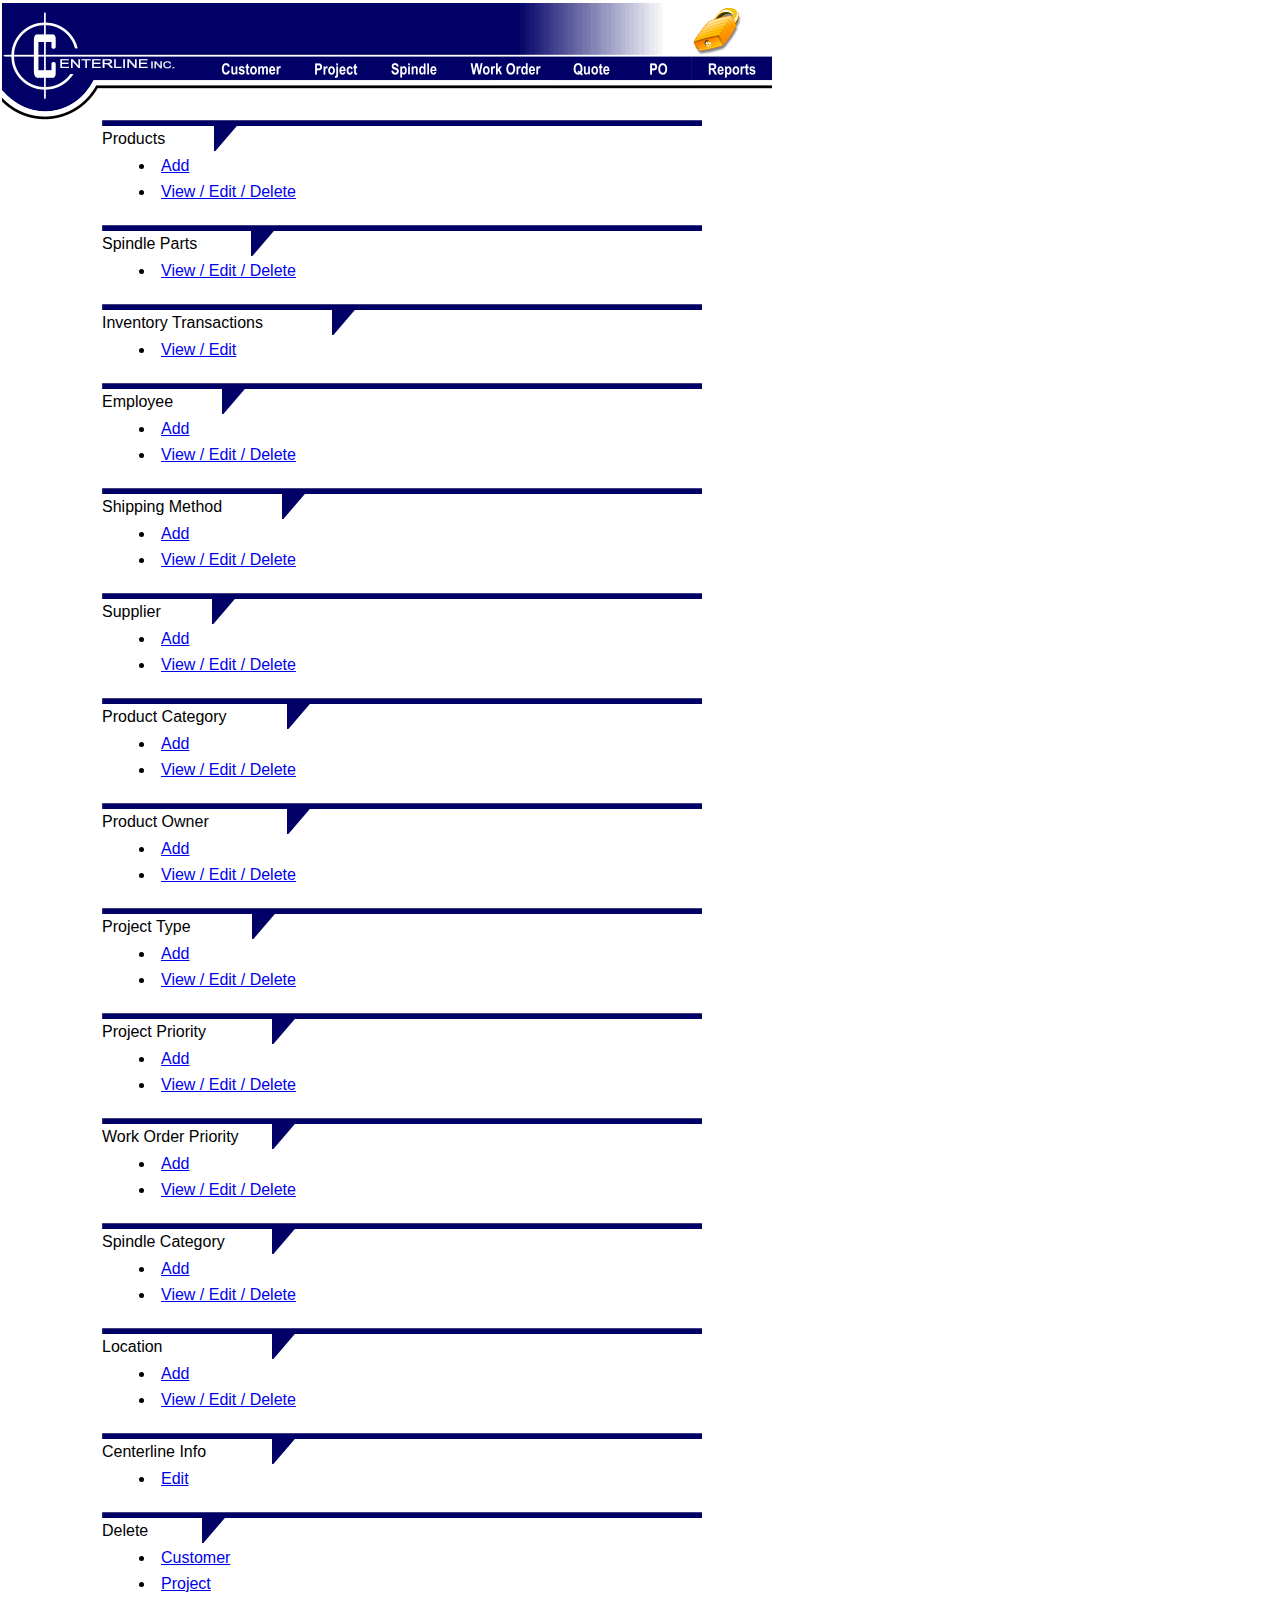
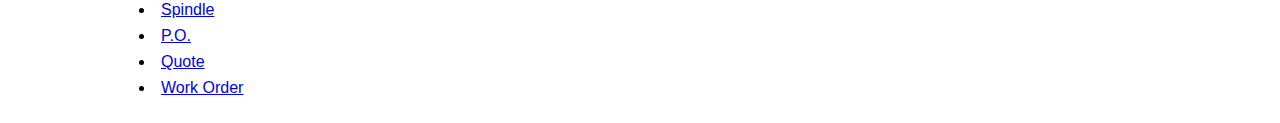
<file: admin.htm>
<html>
	<head>
		<title>Centerline - Admin</title>
		<LINK REL="STYLESHEET" TYPE="text/css" HREF="css/default.css" TITLE="default_css">
			<LINK REL="STYLESHEET" TYPE="text/css" HREF="css/titles.css" TITLE="titles_css">
				<LINK REL="STYLESHEET" TYPE="text/css" HREF="css/forms.css" TITLE="forms_css">
					<SCRIPT language="Javascript" src="js/main_menu.js"></SCRIPT>
					<SCRIPT language="Javascript" src="js/common.js"></SCRIPT>
					<script LANGUAGE="JavaScript">
	<!-- Hide script from old browsers
	function OpenEmployee( strEmployeeId )
	{
	  OpenWindow( 'employee_details.asp?intEmployeeId='+strEmployeeId,'CenterlineEmployee','width=640,height=160,left='+GetCenterX( 640 )+',top='+GetCenterY( 160 )+',screenX='+GetCenterX( 640 )+',screenY='+GetCenterY( 160 )+',scrollbars=no,dependent=yes' );
	}	
	function EmployeeSaved( intId, strName )
	{
	}

	function OpenShippingMethod( strShippingMethodId )
	{
	  OpenWindow( 'shippingmethod_details.asp?intShippingMethodId='+strShippingMethodId,'CenterlineShippingMethod','width=640,height=120,left='+GetCenterX( 640 )+',top='+GetCenterY( 160 )+',screenX='+GetCenterX( 640 )+',screenY='+GetCenterY( 160 )+',scrollbars=no,dependent=yes' );
	}

	function OpenSupplier( strSupplierId )
	{
	  OpenWindow( 'supplier_details.asp?intSupplierId='+strSupplierId,'CenterlineSupplier','width=640,height=240,left='+GetCenterX( 640 )+',top='+GetCenterY( 240 )+',screenX='+GetCenterX( 640 )+',screenY='+GetCenterY( 240 )+',scrollbars=no,dependent=yes' );
	}

	function OpenProduct( strProductId )
	{
	  OpenWindow( 'product_details.asp?intProductId='+strProductId,'CenterlineProduct','width=657,height=480,left='+GetCenterX( 657 )+',top='+GetCenterY( 480 )+',screenX='+GetCenterX( 657 )+',screenY='+GetCenterY( 480 )+',scrollbars=yes,dependent=yes' );
	}

	function OpenProjectType( strProjectTypeId )
	{
	  OpenWindow( 'projecttype_details.asp?intProjectTypeId='+strProjectTypeId,'CenterlineProjectType','width=640,height=160,left='+GetCenterX( 640 )+',top='+GetCenterY( 160 )+',screenX='+GetCenterX( 640 )+',screenY='+GetCenterY( 160 )+',scrollbars=no,dependent=yes' );
	}

	function OpenProjectPriority( strProjectPriorityId )
	{
	  OpenWindow( 'projectpriority_details.asp?intProjectPriorityId='+strProjectPriorityId,'CenterlineProjectPriority','width=640,height=160,left='+GetCenterX( 640 )+',top='+GetCenterY( 160 )+',screenX='+GetCenterX( 640 )+',screenY='+GetCenterY( 160 )+',scrollbars=no,dependent=yes' );
	}
	
	function OpenWorkOrderPriority( strWorkOrderPriorityId )
	{
	  OpenWindow( 'workorderpriority_details.asp?intWorkOrderPriorityId='+strWorkOrderPriorityId,'CenterlineWorkOrderPriority','width=640,height=160,left='+GetCenterX( 640 )+',top='+GetCenterY( 160 )+',screenX='+GetCenterX( 640 )+',screenY='+GetCenterY( 160 )+',scrollbars=no,dependent=yes' );
	}

	function OpenProductCategory( strProductCategoryId )
	{
	  OpenWindow( 'productcategory_details.asp?intProductCategoryId='+strProductCategoryId,'CenterlineProductCategory','width=640,height=160,left='+GetCenterX( 640 )+',top='+GetCenterY( 160 )+',screenX='+GetCenterX( 640 )+',screenY='+GetCenterY( 160 )+',scrollbars=no,dependent=yes' );
	}

	function OpenProductOwner( strProductOwnerId )
	{
	  OpenWindow( 'productowner_details.asp?intProductOwnerId='+strProductOwnerId,'CenterlineProductOwner','width=640,height=160,left='+GetCenterX( 640 )+',top='+GetCenterY( 160 )+',screenX='+GetCenterX( 640 )+',screenY='+GetCenterY( 160 )+',scrollbars=no,dependent=yes' );
	}

	function OpenSpindleCategory( strSpindleCategoryId )
	{
	  OpenWindow( 'spindlecategory_details.asp?intSpindleCategoryId='+strSpindleCategoryId,'CenterlineSpindleCategory','width=640,height=160,left='+GetCenterX( 640 )+',top='+GetCenterY( 160 )+',screenX='+GetCenterX( 640 )+',screenY='+GetCenterY( 160 )+',scrollbars=no,dependent=yes' );
	}

	function OpenLocation( strLocationId )
	{
	  OpenWindow( 'location_details.asp?intLocationId='+strLocationId,'CenterlineLocation','width=640,height=160,left='+GetCenterX( 640 )+',top='+GetCenterY( 160 )+',screenX='+GetCenterX( 640 )+',screenY='+GetCenterY( 160 )+',scrollbars=no,dependent=yes' );
	}

	function OpenCenterlineInfo( )
	{
	  OpenWindow( 'company_details.asp','CenterlineDetails','width=640,height=200,left='+GetCenterX( 640 )+',top='+GetCenterY( 200 )+',screenX='+GetCenterX( 640 )+',screenY='+GetCenterY( 200 )+',scrollbars=no,dependent=yes' );
	}
	
	// End hiding script from old browsers -->
					</script>
	</head>
	<body topmargin="2" leftmargin="2" marginwidth="2" marginheight="2">
		<table border="0" cellpadding="0" cellspacing="0">
			<tr>
				<td><table border="0" cellpadding="0" cellspacing="0" width="770">
						<tr>
							<td><a href="index.html"><IMG SRC="images/menu/menu_top_left.gif" width="202" height="54" border="0"></a></td>
							<td><IMG SRC="images/menu/menu_top_middle.gif" width="460" height="54" border="0"></td>
							<td><IMG SRC="images/menu/menu_icon_admin.gif" width="108" height="54" border="0"></td>
						</tr>
					</table>
				</td>
			</tr>
			<tr>
				<td><table border="0" cellpadding="0" cellspacing="0" width="770">
						<tr>
							<td><a href="index.html"><IMG SRC="images/menu/menu_left.gif" width="202" height="25" border="0"></a></td>
							<td><a href="customer.asp" onmouseOver="imgOn('customer')" onMouseOut="imgOff('customer')">
									<IMG name="customer" SRC="images/menu/menu_customer_off.gif" width="94" height="25" border="0"></a></td>
							<td><a href="project.asp" onmouseOver="imgOn('project')" onMouseOut="imgOff('project')">
									<IMG name="project" SRC="images/menu/menu_project_off.gif" width="76" height="25" border="0"></a></td>
							<td><a href="spindle.asp" onmouseOver="imgOn('spindle')" onMouseOut="imgOff('spindle')">
									<IMG name="spindle" SRC="images/menu/menu_spindle_off.gif" width="80" height="25" border="0"></a></td>
							<td><a href="workorder.asp" onmouseOver="imgOn('work_order')" onMouseOut="imgOff('work_order')">
									<IMG name="work_order" SRC="images/menu/menu_work_order_off.gif" width="103" height="25" border="0"></a></td>
							<td><a href="quote.asp" onmouseOver="imgOn('quote')" onMouseOut="imgOff('quote')"> <IMG name="quote" SRC="images/menu/menu_quote_off.gif" width="70" height="25" border="0"></a></td>
							<td><a href="po.asp" onmouseOver="imgOn('po')" onMouseOut="imgOff('po')"> <IMG name="po" SRC="images/menu/menu_po_off.gif" width="64" height="25" border="0"></a></td>
							<td><a href="reports.asp" onmouseOver="imgOn('reports')" onMouseOut="imgOff('reports')">
									<IMG name="reports" SRC="images/menu/menu_reports_off.gif" width="81" height="25" border="0"></a></td>
						</tr>
					</table>
				</td>
			</tr>
			<tr>
				<td><table border="0" cellpadding="0" cellspacing="0" width="770">
						<tr>
							<td><IMG SRC="images/menu/menu_bottom.gif" width="770" height="39" border="0"></td>
					</table>
					<!-- a little spacer betwen header and content 
					<p style="margin:0 0 20px 117px;font-size:.7em;font-weight : bold;"><a href="file_system_links.html">File System</a></p>
					<!-- Page Contents -->
					<table width="700" border="0" cellpadding="0" cellspacing="0"> 
						<!--Products -->
						<tr>
							<td align="right">
								<table width="600" border="0" cellpadding="0" cellspacing="0" align="right">
									<!--Top Title Bar -->
									<tr>
										<td class="pagetitle">
											<table class="sectiontitle" width="100%" cellpadding="0" cellspacing="0">
												<tr>
													<td colspan="3"><IMG SRC="images/title_top.gif" width="100%" height="6"></td>
												</tr>
												<tr>
													<td class="sectiontitle" width="110">Products</td>
													<td align="left" width="480"><IMG SRC="images/title_right.gif" width="23" height="25"></td>
												</tr>
											</table>
										</td>
									</tr>
									<!-- End Top Title Bar -->
									<tr>
										<td align="center"><table class="form" width="538" border="0" cellpadding="2" cellspacing="4" align="middle">
												<tr>
													<td class="generic_input"><li><a href="javascript:OpenProduct( 0 );">Add</a></li></td>
												</tr>
												<tr>
													<td class="generic_input"><li><a href="product.asp">View / Edit / Delete</a></li></td>
												</tr>
											</table>
										</td>
									</tr>
									</form>
								</table>
							</td>
						</tr> <!-- End Products -->
						<tr>
							<td>&nbsp;</td>
						</tr>
						<!--Spindle Parts -->
						<tr>
							<td align="right">
								<table width="600" border="0" cellpadding="0" cellspacing="0" align="right">
									<!--Top Title Bar -->
									<tr>
										<td class="pagetitle">
											<table class="sectiontitle" width="100%" cellpadding="0" cellspacing="0">
												<tr>
													<td colspan="3"><IMG SRC="images/title_top.gif" width="100%" height="6"></td>
												</tr>
												<tr>
													<td class="sectiontitle" width="155">Spindle Parts</td>
													<td align="left" width="480"><IMG SRC="images/title_right.gif" width="23" height="25"></td>
												</tr>
											</table>
										</td>
									</tr>
									<!-- End Top Title Bar -->
									<tr>
										<td align="center"><table class="form" width="538" border="0" cellpadding="2" cellspacing="4" align="middle">
												<tr>
													<td class="generic_input"><li><a href="admin_spindle_parts.asp">View / Edit / Delete</a></li></td>
												</tr>
											</table>
										</td>
									</tr>
									</form>
								</table>
							</td>
						</tr> <!-- End Products -->
						<tr>
							<td>&nbsp;</td>
						</tr>
						<!--Transactions -->
						<tr>
							<td align="right">
								<table width="600" border="0" cellpadding="0" cellspacing="0" align="right">
									<!--Top Title Bar -->
									<tr>
										<td class="pagetitle">
											<table class="sectiontitle" width="100%" cellpadding="0" cellspacing="0">
												<tr>
													<td colspan="3"><IMG SRC="images/title_top.gif" width="100%" height="6"></td>
												</tr>
												<tr>
													<td class="sectiontitle" width="230">Inventory Transactions</td>
													<td align="left" width="370"><IMG SRC="images/title_right.gif" width="23" height="25"></td>
												</tr>
											</table>
										</td>
									</tr>
									<!-- End Top Title Bar -->
									<tr>
										<td align="center"><table class="form" width="538" border="0" cellpadding="2" cellspacing="4" align="middle">
												<tr>
													<td class="generic_input"><li><a href="transaction.asp">View / Edit</a></li></td>
												</tr>
											</table>
										</td>
									</tr>
									</form>
								</table>
							</td>
						</tr> <!-- End Products -->
						<tr>
							<td>&nbsp;</td>
						</tr>
						<!--Employee -->
						<tr>
							<td align="right">
								<table width="600" border="0" cellpadding="0" cellspacing="0" align="right">
									<!--Top Title Bar -->
									<tr>
										<td class="pagetitle">
											<table class="sectiontitle" width="100%" cellpadding="0" cellspacing="0">
												<tr>
													<td colspan="3"><IMG SRC="images/title_top.gif" width="100%" height="6"></td>
												</tr>
												<tr>
													<td class="sectiontitle" width="120">Employee</td>
													<td align="left" width="480"><IMG SRC="images/title_right.gif" width="23" height="25"></td>
												</tr>
											</table>
										</td>
									</tr>
									<!-- End Top Title Bar -->
									<tr>
										<td align="center"><table class="form" width="538" border="0" cellpadding="2" cellspacing="4" align="middle">
												<tr>
													<td class="generic_input"><li><a href="javascript:OpenEmployee( 0 );">Add</a></li></td>
												</tr>
												<tr>
													<td class="generic_input"><li><a href="employee.asp">View / Edit / Delete</a></li></td>
												</tr>
											</table>
										</td>
									</tr>
									</form>
								</table>
							</td>
						</tr> <!-- End Employee -->
						<tr>
							<td>&nbsp;</td>
						</tr>
						<!--Shipping Method -->
						<tr>
							<td align="right">
								<table width="600" border="0" cellpadding="0" cellspacing="0" align="right">
									<!--Top Title Bar -->
									<tr>
										<td class="pagetitle">
											<table class="sectiontitle" width="100%" cellpadding="0" cellspacing="0">
												<tr>
													<td colspan="3"><IMG SRC="images/title_top.gif" width="100%" height="6"></td>
												</tr>
												<tr>
													<td class="sectiontitle" width="180">Shipping Method</td>
													<td align="left" width="420"><IMG SRC="images/title_right.gif" width="23" height="25"></td>
												</tr>
											</table>
										</td>
									</tr>
									<!-- End Top Title Bar -->
									<tr>
										<td align="center"><table class="form" width="538" border="0" cellpadding="2" cellspacing="4" align="middle">
												<tr>
													<td class="generic_input"><li><a href="javascript:OpenShippingMethod( 0 );">Add</a></li></td>
												</tr>
												<tr>
													<td class="generic_input"><li><a href="shippingmethod.asp">View / Edit / Delete</a></li></td>
												</tr>
											</table>
										</td>
									</tr>
									</form>
								</table>
							</td>
						</tr> <!-- End Shipping Method -->
						<tr>
							<td>&nbsp;</td>
						</tr>
						<!--Supplier -->
						<tr>
							<td align="right">
								<table width="600" border="0" cellpadding="0" cellspacing="0" align="right">
									<!--Top Title Bar -->
									<tr>
										<td class="pagetitle">
											<table class="sectiontitle" width="100%" cellpadding="0" cellspacing="0">
												<tr>
													<td colspan="3"><IMG SRC="images/title_top.gif" width="100%" height="6"></td>
												</tr>
												<tr>
													<td class="sectiontitle" width="110">Supplier</td>
													<td align="left" width="490"><IMG SRC="images/title_right.gif" width="23" height="25"></td>
												</tr>
											</table>
										</td>
									</tr>
									<!-- End Top Title Bar -->
									<tr>
										<td align="center"><table class="form" width="538" border="0" cellpadding="2" cellspacing="4" align="middle">
												<tr>
													<td class="generic_input"><li><a href="javascript:OpenSupplier( 0 );">Add</a></li></td>
												</tr>
												<tr>
													<td class="generic_input"><li><a href="supplier.asp">View / Edit / Delete</a></li></td>
												</tr>
											</table>
										</td>
									</tr>
									</form>
								</table>
							</td>
						</tr> <!-- End Supplier -->
						<tr>
							<td>&nbsp;</td>
						</tr>
						<!--Product Category -->
						<tr>
							<td align="right">
								<table width="600" border="0" cellpadding="0" cellspacing="0" align="right">
									<!--Top Title Bar -->
									<tr>
										<td class="pagetitle">
											<table class="sectiontitle" width="100%" cellpadding="0" cellspacing="0">
												<tr>
													<td colspan="3"><IMG SRC="images/title_top.gif" width="100%" height="6"></td>
												</tr>
												<tr>
													<td class="sectiontitle" width="185">Product Category</td>
													<td align="left" width="415"><IMG SRC="images/title_right.gif" width="23" height="25"></td>
												</tr>
											</table>
										</td>
									</tr>
									<!-- End Top Title Bar -->
									<tr>
										<td align="center"><table class="form" width="538" border="0" cellpadding="2" cellspacing="4" align="middle">
												<tr>
													<td class="generic_input"><li><a href="javascript:OpenProductCategory( 0 );">Add</a></li></td>
												</tr>
												<tr>
													<td class="generic_input"><li><a href="productcategory.asp">View / Edit / Delete</a></li></td>
												</tr>
											</table>
										</td>
									</tr>
									</form>
								</table>
							</td>
						</tr> <!-- End Product Category -->
						<tr>
							<td>&nbsp;</td>
						</tr>
						<!--Product Owner -->
						<tr>
							<td align="right">
								<table width="600" border="0" cellpadding="0" cellspacing="0" align="right">
									<!--Top Title Bar -->
									<tr>
										<td class="pagetitle">
											<table class="sectiontitle" width="100%" cellpadding="0" cellspacing="0">
												<tr>
													<td colspan="3"><IMG SRC="images/title_top.gif" width="100%" height="6"></td>
												</tr>
												<tr>
													<td class="sectiontitle" width="185">Product Owner</td>
													<td align="left" width="415"><IMG SRC="images/title_right.gif" width="23" height="25"></td>
												</tr>
											</table>
										</td>
									</tr>
									<!-- End Top Title Bar -->
									<tr>
										<td align="center"><table class="form" width="538" border="0" cellpadding="2" cellspacing="4" align="middle">
												<tr>
													<td class="generic_input"><li><a href="javascript:OpenProductOwner( 0 );">Add</a></li></td>
												</tr>
												<tr>
													<td class="generic_input"><li><a href="productowner.asp">View / Edit / Delete</a></li></td>
												</tr>
											</table>
										</td>
									</tr>
									</form>
								</table>
							</td>
						</tr> <!-- End Product Owner -->
						<tr>
							<td>&nbsp;</td>
						</tr>
						<!--Project Type -->
						<tr>
							<td align="right">
								<table width="600" border="0" cellpadding="0" cellspacing="0" align="right">
									<!--Top Title Bar -->
									<tr>
										<td class="pagetitle">
											<table class="sectiontitle" width="100%" cellpadding="0" cellspacing="0">
												<tr>
													<td colspan="3"><IMG SRC="images/title_top.gif" width="100%" height="6"></td>
												</tr>
												<tr>
													<td class="sectiontitle" width="150">Project Type</td>
													<td align="left" width="450"><IMG SRC="images/title_right.gif" width="23" height="25"></td>
												</tr>
											</table>
										</td>
									</tr>
									<!-- End Top Title Bar -->
									<tr>
										<td align="center"><table class="form" width="538" border="0" cellpadding="2" cellspacing="4" align="middle">
												<tr>
													<td class="generic_input"><li><a href="javascript:OpenProjectType( 0 );">Add</a></li></td>
												</tr>
												<tr>
													<td class="generic_input"><li><a href="projecttype.asp">View / Edit / Delete</a></li></td>
												</tr>
											</table>
										</td>
									</tr>
									</form>
								</table>
							</td>
						</tr> <!-- End Project Type -->
						<tr>
							<td>&nbsp;</td>
						</tr>
						<!--Project Priority -->
						<tr>
							<td align="right">
								<table width="600" border="0" cellpadding="0" cellspacing="0" align="right">
									<!--Top Title Bar -->
									<tr>
										<td class="pagetitle">
											<table class="sectiontitle" width="100%" cellpadding="0" cellspacing="0">
												<tr>
													<td colspan="3"><IMG SRC="images/title_top.gif" width="100%" height="6"></td>
												</tr>
												<tr>
													<td class="sectiontitle" width="170">Project Priority</td>
													<td align="left" width="430"><IMG SRC="images/title_right.gif" width="23" height="25"></td>
												</tr>
											</table>
										</td>
									</tr>
									<!-- End Top Title Bar -->
									<tr>
										<td align="center"><table class="form" width="538" border="0" cellpadding="2" cellspacing="4" align="middle">
												<tr>
													<td class="generic_input"><li><a href="javascript:OpenProjectPriority( 0 );">Add</a></li></td>
												</tr>
												<tr>
													<td class="generic_input"><li><a href="projectpriority.asp">View / Edit / Delete</a></li></td>
												</tr>
											</table>
										</td>
									</tr>
									</form>
								</table>
							</td>
						</tr> <!-- End Project Priority -->
						<tr>
							<td>&nbsp;</td>
						</tr>
						<!--Work Order Priority -->
						<tr>
							<td align="right">
								<table width="600" border="0" cellpadding="0" cellspacing="0" align="right">
									<!--Top Title Bar -->
									<tr>
										<td class="pagetitle">
											<table class="sectiontitle" width="100%" cellpadding="0" cellspacing="0">
												<tr>
													<td colspan="3"><IMG SRC="images/title_top.gif" width="100%" height="6"></td>
												</tr>
												<tr>
													<td class="sectiontitle" width="170">Work Order Priority</td>
													<td align="left" width="430"><IMG SRC="images/title_right.gif" width="23" height="25"></td>
												</tr>
											</table>
										</td>
									</tr>
									<!-- End Top Title Bar -->
									<tr>
										<td align="center"><table class="form" width="538" border="0" cellpadding="2" cellspacing="4" align="middle">
												<tr>
													<td class="generic_input"><li><a href="javascript:OpenWorkOrderPriority( 0 );">Add</a></li></td>
												</tr>
												<tr>
													<td class="generic_input"><li><a href="workorderpriority.asp">View / Edit / Delete</a></li></td>
												</tr>
											</table>
										</td>
									</tr>
									</form>
								</table>
							</td>
						</tr> <!-- End Work Order Priority -->
						<tr>
							<td>&nbsp;</td>
						</tr>
						<!--Spindle Category -->
						<tr>
							<td align="right">
								<table width="600" border="0" cellpadding="0" cellspacing="0" align="right" ID="Table1">
									<!--Top Title Bar -->
									<tr>
										<td class="pagetitle">
											<table class="sectiontitle" width="100%" cellpadding="0" cellspacing="0" ID="Table2">
												<tr>
													<td colspan="3"><IMG SRC="images/title_top.gif" width="100%" height="6"></td>
												</tr>
												<tr>
													<td class="sectiontitle" width="170">Spindle Category</td>
													<td align="left" width="430"><IMG SRC="images/title_right.gif" width="23" height="25"></td>
												</tr>
											</table>
										</td>
									</tr>
									<!-- End Top Title Bar -->
									<tr>
										<td align="center"><table class="form" width="538" border="0" cellpadding="2" cellspacing="4" align="middle" ID="Table3">
												<tr>
													<td class="generic_input"><li><a href="javascript:OpenSpindleCategory( 0 );">Add</a></li></td>
												</tr>
												<tr>
													<td class="generic_input"><li><a href="spindlecategory.asp">View / Edit / Delete</a></li></td>
												</tr>
											</table>
										</td>
									</tr>
									</form>
								</table>
							</td>
						</tr> <!-- End Spindle Category -->
						<tr>
							<td>&nbsp;</td>
						</tr>
						<!--Location -->
						<tr>
							<td align="right">
								<table width="600" border="0" cellpadding="0" cellspacing="0" align="right" ID="Table4">
									<!--Top Title Bar -->
									<tr>
										<td class="pagetitle">
											<table class="sectiontitle" width="100%" cellpadding="0" cellspacing="0" ID="Table5">
												<tr>
													<td colspan="3"><IMG SRC="images/title_top.gif" width="100%" height="6"></td>
												</tr>
												<tr>
													<td class="sectiontitle" width="170">Location</td>
													<td align="left" width="430"><IMG SRC="images/title_right.gif" width="23" height="25"></td>
												</tr>
											</table>
										</td>
									</tr>
									<!-- End Top Title Bar -->
									<tr>
										<td align="center"><table class="form" width="538" border="0" cellpadding="2" cellspacing="4" align="middle" ID="Table6">
												<tr>
													<td class="generic_input"><li><a href="javascript:OpenLocation( 0 );">Add</a></li></td>
												</tr>
												<tr>
													<td class="generic_input"><li><a href="location.asp">View / Edit / Delete</a></li></td>
												</tr>
											</table>
										</td>
									</tr>
									</form>
								</table>
							</td>
						</tr> <!-- End Location -->
						<tr>
							<td>&nbsp;</td>
						</tr>
						<!--Centerline Info -->
						<tr>
							<td align="right">
								<table width="600" border="0" cellpadding="0" cellspacing="0" align="right">
									<!--Top Title Bar -->
									<tr>
										<td class="pagetitle">
											<table class="sectiontitle" width="100%" cellpadding="0" cellspacing="0">
												<tr>
													<td colspan="3"><IMG SRC="images/title_top.gif" width="100%" height="6"></td>
												</tr>
												<tr>
													<td class="sectiontitle" width="170">Centerline Info</td>
													<td align="left" width="430"><IMG SRC="images/title_right.gif" width="23" height="25"></td>
												</tr>
											</table>
										</td>
									</tr>
									<!-- End Top Title Bar -->
									<tr>
										<td align="center"><table class="form" width="538" border="0" cellpadding="2" cellspacing="4" align="middle">
												<tr>
													<td class="generic_input"><li><a href="javascript:OpenCenterlineInfo( );">Edit</a></li></td>
												</tr>
											</table>
										</td>
									</tr>
									</form>
								</table>
							</td>
						</tr> <!-- End Priority -->
						<tr>
							<td>&nbsp;</td>
						</tr>
						<!--Delete -->
						<tr>
							<td align="right">
								<table width="600" border="0" cellpadding="0" cellspacing="0" align="right">
									<!--Top Title Bar -->
									<tr>
										<td class="pagetitle">
											<table class="sectiontitle" width="100%" cellpadding="0" cellspacing="0">
												<tr>
													<td colspan="3"><IMG SRC="images/title_top.gif" width="100%" height="6"></td>
												</tr>
												<tr>
													<td class="sectiontitle" width="100" id="delete">Delete</td>
													<td align="left" width="500"><IMG SRC="images/title_right.gif" width="23" height="25"></td>
												</tr>
											</table>
										</td>
									</tr>
									<!-- End Top Title Bar -->
									<tr>
										<td align="center"><table class="form" width="538" border="0" cellpadding="2" cellspacing="4" align="middle">
												<tr>
													<td class="generic_input"><li><a href="admin_customer.asp">Customer</a></li></td>
												</tr>
												<tr>
													<td class="generic_input"><li><a href="admin_project.asp">Project</li></a></td>
												</tr>
												<tr>
													<td class="generic_input"><li><a href="admin_spindle.asp">Spindle</a></li></td>
												</tr>
												<tr>
													<td class="generic_input"><li><a href="admin_po.asp">P.O.</a></li></td>
												</tr>
												<tr>
													<td class="generic_input"><li><a href="admin_quote.asp">Quote</a></li></td>
												</tr>
												<tr>
													<td class="generic_input"><li><a href="admin_workorder.asp">Work Order</a></li></td>
												</tr>
											</table>
										</td>
									</tr>
									</form>
								</table>
							</td>
						</tr> <!-- End Delete -->
						<tr>
							<td>&nbsp;</td>
						</tr>
	</body>
</html>
</file>
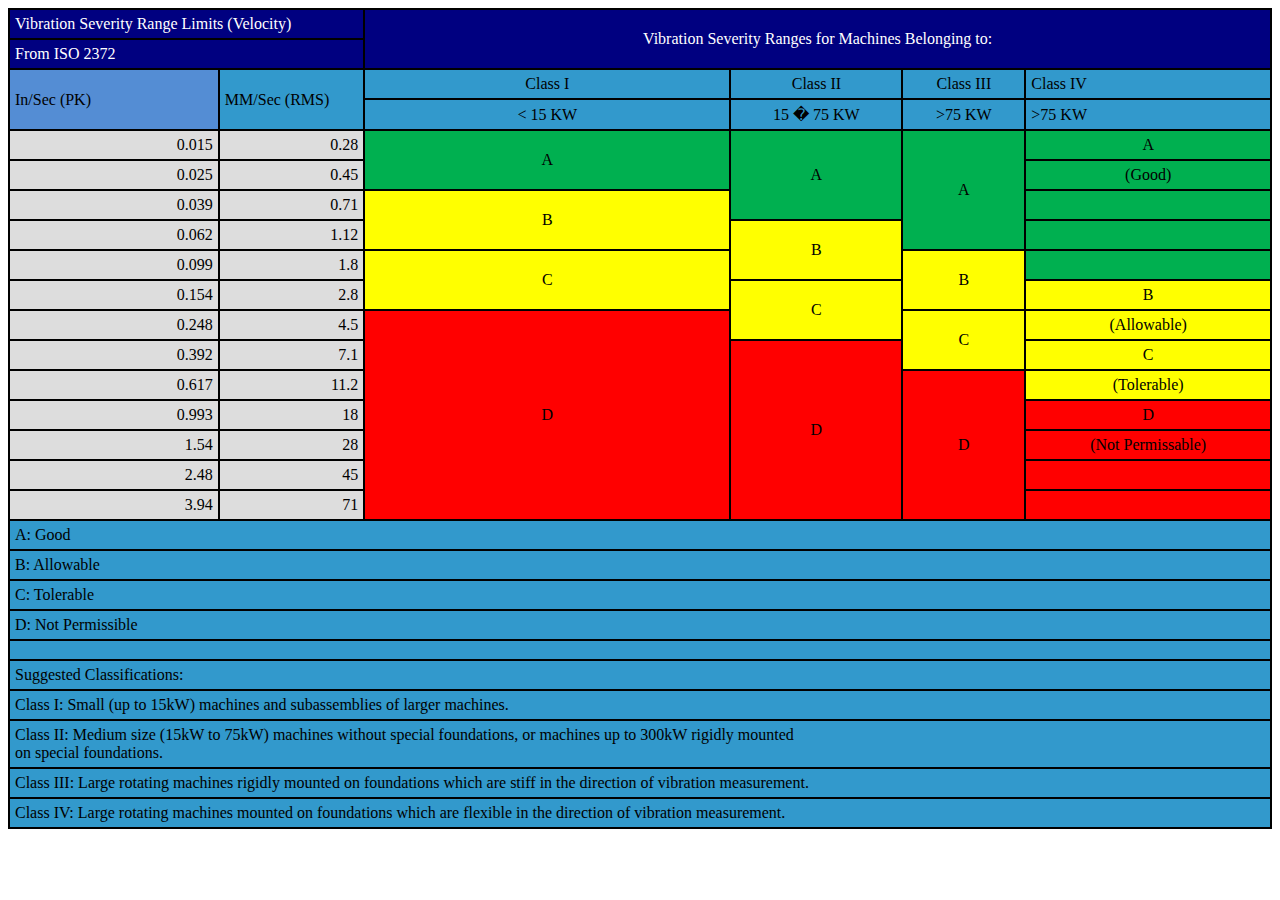
<file: iso10816.html>
<!DOCTYPE HTML PUBLIC "-//W3C//DTD HTML 4.01 Transitional//EN">

<HTML>
<HEAD>
<TITLE>Untitled</TITLE>
<META NAME="GENERATOR" CONTENT="MAX's HTML Beauty++ 2004">
</HEAD>

<BODY>

<table style="width: 100%;" border="1" bordercolor="#000000" cellpadding="5" cellspacing="0">
<tbody>
<tr>
<td colspan="2" style="white-space: nowrap;" bgcolor="#000080" valign="middle"><span style="color: #ffffff;" color="#FFFFFF">Vibration Severity Range Limits (Velocity)</span></td>
<td colspan="4" rowspan="2" style="white-space: nowrap;" align="center" bgcolor="#000080" valign="middle"><span style="color: #ffffff;" color="#FFFFFF">Vibration Severity Ranges for Machines Belonging to:</span></td>
</tr>
<tr>
<td colspan="2" style="white-space: nowrap;" bgcolor="#000080" valign="middle"><span style="color: #ffffff;" color="#FFFFFF">From ISO 2372</span></td>
</tr>
<tr>
<td rowspan="2" style="white-space: nowrap;" bgcolor="#548DD4" valign="middle" width="17%"><span style="color: #000000;" color="#000000">In/Sec (PK)</span></td>
<td rowspan="2" style="white-space: nowrap;" bgcolor="#3299CC" valign="middle" width="9%"><span style="color: #000000;" color="#000000">MM/Sec (RMS)</span></td>
<td style="white-space: nowrap;" align="center" bgcolor="#3299CC" valign="middle" width="30%"><span style="color: #000000;" color="#000000">Class I</span></td>
<td style="white-space: nowrap;" align="center" bgcolor="#3299CC" valign="middle" width="14%"><span style="color: #000000;" color="#000000">Class II</span></td>
<td style="white-space: nowrap;" align="center" bgcolor="#3299CC" valign="middle" width="10%"><span style="color: #000000;" color="#000000">Class III</span></td>
<td style="white-space: nowrap;" bgcolor="#3299CC" valign="middle" width="20%"><span style="color: #000000;" color="#000000">Class IV</span></td>
</tr>
<tr>
<td style="white-space: nowrap;" align="center" bgcolor="#3299CC" valign="middle"><span style="color: #000000;" color="#000000">&lt; 15 KW</span></td>
<td style="white-space: nowrap;" align="center" bgcolor="#3299CC" valign="middle"><span style="color: #000000;" color="#000000">15 � 75 KW</span></td>
<td style="white-space: nowrap;" align="center" bgcolor="#3299CC" valign="middle"><span style="color: #000000;" color="#000000">&gt;75 KW</span></td>
<td style="white-space: nowrap;" align="left" bgcolor="#3299CC" valign="middle"><span style="color: #000000;" color="#000000">&gt;75 KW</span></td>
</tr>
<tr>
<td style="white-space: nowrap;" align="right" bgcolor="#DDDDDD" valign="middle"><span style="color: #000000;" color="#000000">0.015</span></td>
<td style="white-space: nowrap;" align="right" bgcolor="#DDDDDD" valign="middle"><span style="color: #000000;" color="#000000">0.28</span></td>
<td rowspan="2" style="white-space: nowrap;" align="center" bgcolor="#00B050" valign="middle"><span style="color: #000000;" color="#000000">A</span></td>
<td rowspan="3" style="white-space: nowrap;" align="center" bgcolor="#00B050" valign="middle"><span style="color: #000000;" color="#000000">A</span></td>
<td rowspan="4" style="white-space: nowrap;" align="center" bgcolor="#00B050" valign="middle"><span style="color: #000000;" color="#000000">A</span></td>
<td style="white-space: nowrap;" align="center" bgcolor="#00B050" valign="middle"><span style="color: #000000;" color="#000000">A</span></td>
</tr>
<tr>
<td style="white-space: nowrap;" align="right" bgcolor="#DDDDDD" valign="middle"><span style="color: #000000;" color="#000000">0.025</span></td>
<td style="white-space: nowrap;" align="right" bgcolor="#DDDDDD" valign="middle"><span style="color: #000000;" color="#000000">0.45</span></td>
<td style="white-space: nowrap;" align="center" bgcolor="#00B050" valign="middle"><span style="color: #000000;" color="#000000">(Good)</span></td>
</tr>
<tr>
<td style="white-space: nowrap;" align="right" bgcolor="#DDDDDD" valign="middle"><span style="color: #000000;" color="#000000">0.039</span></td>
<td style="white-space: nowrap;" align="right" bgcolor="#DDDDDD" valign="middle"><span style="color: #000000;" color="#000000">0.71</span></td>
<td rowspan="2" style="white-space: nowrap;" align="center" bgcolor="#FFFF00" valign="middle"><span style="color: #000000;" color="#000000">B</span></td>
<td style="white-space: nowrap;" align="right" bgcolor="#00B050" valign="middle"><span style="color: #000000;" color="#000000"></span></td>
</tr>
<tr>
<td style="white-space: nowrap;" align="right" bgcolor="#DDDDDD" valign="middle"><span style="color: #000000;" color="#000000">0.062</span></td>
<td style="white-space: nowrap;" align="right" bgcolor="#DDDDDD" valign="middle"><span style="color: #000000;" color="#000000">1.12</span></td>
<td rowspan="2" style="white-space: nowrap;" align="center" bgcolor="#FFFF00" valign="middle"><span style="color: #000000;" color="#000000">B</span></td>
<td style="white-space: nowrap;" align="right" bgcolor="#00B050" valign="middle"><span style="color: #000000;" color="#000000"></span></td>
</tr>
<tr>
<td style="white-space: nowrap;" align="right" bgcolor="#DDDDDD" valign="middle"><span style="color: #000000;" color="#000000">0.099</span></td>
<td style="white-space: nowrap;" align="right" bgcolor="#DDDDDD" valign="middle"><span style="color: #000000;" color="#000000">1.8</span></td>
<td rowspan="2" style="white-space: nowrap;" align="center" bgcolor="#FFFF00" valign="middle"><span style="color: #000000;" color="#000000">C</span></td>
<td rowspan="2" style="white-space: nowrap;" align="center" bgcolor="#FFFF00" valign="middle"><span style="color: #000000;" color="#000000">B</span></td>
<td style="white-space: nowrap;" align="right" bgcolor="#00B050" valign="middle"><span style="color: #000000;" color="#000000"></span></td>
</tr>
<tr>
<td style="white-space: nowrap;" align="right" bgcolor="#DDDDDD" valign="middle"><span style="color: #000000;" color="#000000">0.154</span></td>
<td style="white-space: nowrap;" align="right" bgcolor="#DDDDDD" valign="middle"><span style="color: #000000;" color="#000000">2.8</span></td>
<td rowspan="2" style="white-space: nowrap;" align="center" bgcolor="#FFFF00" valign="middle"><span style="color: #000000;" color="#000000">C</span></td>
<td style="white-space: nowrap;" align="center" bgcolor="#FFFF00" valign="middle"><span style="color: #000000;" color="#000000">B</span></td>
</tr>
<tr>
<td style="white-space: nowrap;" align="right" bgcolor="#DDDDDD" valign="middle"><span style="color: #000000;" color="#000000">0.248</span></td>
<td style="white-space: nowrap;" align="right" bgcolor="#DDDDDD" valign="middle"><span style="color: #000000;" color="#000000">4.5</span></td>
<td rowspan="7" style="white-space: nowrap;" align="center" bgcolor="#FF0000" valign="middle"><span style="color: #000000;" color="#000000">D</span></td>
<td rowspan="2" style="white-space: nowrap;" align="center" bgcolor="#FFFF00" valign="middle"><span style="color: #000000;" color="#000000">C</span></td>
<td style="white-space: nowrap;" align="center" bgcolor="#FFFF00" valign="middle"><span style="color: #000000;" color="#000000">(Allowable)</span></td>
</tr>
<tr>
<td style="white-space: nowrap;" align="right" bgcolor="#DDDDDD" valign="middle"><span style="color: #000000;" color="#000000">0.392</span></td>
<td style="white-space: nowrap;" align="right" bgcolor="#DDDDDD" valign="middle"><span style="color: #000000;" color="#000000">7.1</span></td>
<td rowspan="6" style="white-space: nowrap;" align="center" bgcolor="#FF0000" valign="middle"><span style="color: #000000;" color="#000000">D</span></td>
<td style="white-space: nowrap;" align="center" bgcolor="#FFFF00" valign="middle"><span style="color: #000000;" color="#000000">C</span></td>
</tr>
<tr>
<td style="white-space: nowrap;" align="right" bgcolor="#DDDDDD" valign="middle"><span style="color: #000000;" color="#000000">0.617</span></td>
<td style="white-space: nowrap;" align="right" bgcolor="#DDDDDD" valign="middle"><span style="color: #000000;" color="#000000">11.2</span></td>
<td rowspan="5" style="white-space: nowrap;" align="center" bgcolor="#FF0000" valign="middle"><span style="color: #000000;" color="#000000">D</span></td>
<td style="white-space: nowrap;" align="center" bgcolor="#FFFF00" valign="middle"><span style="color: #000000;" color="#000000">(Tolerable)</span></td>
</tr>
<tr>
<td style="white-space: nowrap;" align="right" bgcolor="#DDDDDD" valign="middle"><span style="color: #000000;" color="#000000">0.993</span></td>
<td style="white-space: nowrap;" align="right" bgcolor="#DDDDDD" valign="middle"><span style="color: #000000;" color="#000000">18</span></td>
<td style="white-space: nowrap;" align="center" bgcolor="#FF0000" valign="middle"><span style="color: #000000;" color="#000000">D</span></td>
</tr>
<tr>
<td style="white-space: nowrap;" align="right" bgcolor="#DDDDDD" valign="middle"><span style="color: #000000;" color="#000000">1.54</span></td>
<td style="white-space: nowrap;" align="right" bgcolor="#DDDDDD" valign="middle"><span style="color: #000000;" color="#000000">28</span></td>
<td style="white-space: nowrap;" align="center" bgcolor="#FF0000" valign="middle"><span style="color: #000000;" color="#000000">(Not Permissable)</span></td>
</tr>
<tr>
<td style="white-space: nowrap;" align="right" bgcolor="#DDDDDD" valign="middle"><span style="color: #000000;" color="#000000">2.48</span></td>
<td style="white-space: nowrap;" align="right" bgcolor="#DDDDDD" valign="middle"><span style="color: #000000;" color="#000000">45</span></td>
<td style="white-space: nowrap;" align="right" bgcolor="#FF0000" valign="middle"><span style="color: #000000;" color="#000000"></span></td>
</tr>
<tr>
<td style="white-space: nowrap;" align="right" bgcolor="#DDDDDD" valign="middle"><span style="color: #000000;" color="#000000">3.94</span></td>
<td style="white-space: nowrap;" align="right" bgcolor="#DDDDDD" valign="middle"><span style="color: #000000;" color="#000000">71</span></td>
<td style="white-space: nowrap;" align="right" bgcolor="#FF0000" valign="middle"><span style="color: #000000;" color="#000000"></span></td>
</tr>
<tr>
<td colspan="6" style="white-space: nowrap;" bgcolor="#3299CC" valign="middle"><span style="color: #000000;" color="#000000">A: Good</span></td>
</tr>
<tr>
<td colspan="6" style="white-space: nowrap;" bgcolor="#3299CC" valign="middle"><span style="color: #000000;" color="#000000">B: Allowable</span></td>
</tr>
<tr>
<td colspan="6" style="white-space: nowrap;" bgcolor="#3299CC" valign="middle"><span style="color: #000000;" color="#000000">C: Tolerable</span></td>
</tr>
<tr>
<td colspan="6" style="white-space: nowrap;" bgcolor="#3299CC" valign="middle"><span style="color: #000000;" color="#000000">D: Not Permissible</span></td>
</tr>
<tr>
<td colspan="6" style="white-space: nowrap;" align="right" bgcolor="#3299CC" height="20" valign="middle"><span style="color: #000000;" color="#000000"></span></td>
</tr>
<tr>
<td colspan="6" style="white-space: nowrap;" bgcolor="#3299CC" valign="middle"><span style="color: #000000;" color="#000000">Suggested Classifications:</span></td>
</tr>
<tr>
<td colspan="6" style="white-space: nowrap;" bgcolor="#3299CC" valign="middle"><span style="color: #000000;" color="#000000">Class I: Small (up to 15kW) machines and subassemblies of larger machines.</span></td>
</tr>
<tr>
<td colspan="6" style="white-space: nowrap;" bgcolor="#3299CC" valign="middle"><span style="color: #000000;" color="#000000">Class II: Medium size (15kW to 75kW) machines without special foundations, or machines up to 300kW rigidly mounted<br />on special foundations.</span></td>
</tr>
<tr>
<td colspan="6" style="white-space: nowrap;" bgcolor="#3299CC" valign="middle"><span style="color: #000000;" color="#000000">Class III: Large rotating machines rigidly mounted on foundations which are stiff in the direction of vibration measurement.</span></td>
</tr>
<tr>
<td colspan="6" style="white-space: nowrap;" bgcolor="#3299CC" valign="middle"><span style="color: #000000;" color="#000000">Class IV: Large rotating machines mounted on foundations which are flexible in the direction of vibration measurement.</span></td>
</tr>
</tbody>
</table>


</BODY>
</HTML>
</file>
<file: css/default.css>
BODY
{
    BACKGROUND-COLOR: white;
    COLOR: black;
    FONT-FAMILY: Tahoma, Verdana, Arial, 'Microsoft Sans Serif'
}
INPUT.graphical_input_field
{
    BORDER-BOTTOM: medium none;
    BORDER-LEFT: medium none;
    BORDER-RIGHT: medium none;
    BORDER-TOP: medium none;
    FONT-FAMILY: Tahoma, Verdana, Arial, 'Microsoft Sans Serif';
    FONT-SIZE: 60%;
    HEIGHT: 12px;
    MARGIN: 0px;
    PADDING-BOTTOM: 0px;
    PADDING-LEFT: 0px;
    PADDING-RIGHT: 0px;
    PADDING-TOP: 0px;
    WIDTH: 113px
}

INPUT.graphical_top_search_input_field
{
    BORDER-BOTTOM: medium none;
    BORDER-LEFT: medium none;
    BORDER-RIGHT: medium none;
    BORDER-TOP: medium none;
    FONT-FAMILY: Tahoma, Verdana, Arial, 'Microsoft Sans Serif';
    FONT-SIZE: 60%;
    HEIGHT: 12px;
    MARGIN: 0px;
    PADDING-BOTTOM: 0px;
    PADDING-LEFT: 0px;
    PADDING-RIGHT: 0px;
    PADDING-TOP: 0px;
    WIDTH: 115px
}
a:hover {color:darkblue}

.holidays {font-weight:bold;color:red;text-align:center;}
.holigreen {color:darkgreen}
</file>
<file: css/titles.css>
TABLE.sectiontitle
{
    BORDER-BOTTOM: 0px;
    BORDER-LEFT: 0px;
    BORDER-RIGHT: 0px;
    BORDER-TOP: 0px;
    FONT-FAMILY: Tahoma, Verdana, Arial
}
TD.sectiontitle
{
    BACKGROUND-COLOR: #000066;
    COLOR: white;
    FONT-FAMILY: Tahoma, Verdana, Arial;
    FONT-WEIGHT: bolder;
    TEXT-ALIGN: center;
    VERTICAL-ALIGN: top
}
TD.smallsectiontitle
{
    BACKGROUND-COLOR: #000066;
    COLOR: white;
    FONT-FAMILY: Tahoma, Verdana, Arial;
    FONT-SIZE: 90%;
    FONT-WEIGHT: bolder;
    TEXT-ALIGN: center;
    VERTICAL-ALIGN: top
}
TD.sectioncaption
{
    FONT-SIZE: 70%;
    PADDING-RIGHT: 20px
}
</file>
<file: css/forms.css>
.forminput
{
    FONT-FAMILY: Tahoma, Verdana, Arial;
    FONT-SIZE: 70%;
    WIDTH: 100%
}
TD.label_1
{
    FONT-FAMILY: Tahoma, Verdana, Arial;
    FONT-SIZE: 70%;
    FONT-WEIGHT: bolder;
    VERTICAL-ALIGN: top;
    WIDTH: 17%;
    padding: 0 3px 3px 0;
    border-bottom : 1px solid #ccc;
    vertical-align : middle;
}
TD.input_1
{
    WIDTH: 33%;
    border-bottom : 1px solid #ccc;
}
TD.label_2
{
    FONT-FAMILY: Tahoma, Verdana, Arial;
    FONT-SIZE: 70%;
    FONT-WEIGHT: bolder;
    PADDING-LEFT: 20px;
    VERTICAL-ALIGN: top;
    WIDTH: 17%;
    padding: 0 3px 3px 3px;
    border-bottom : 1px solid #ccc;
    vertical-align : middle;
}
TD.input_2
{
    WIDTH: 33%;
    border-bottom : 1px solid #ccc;
}
TD.long_left_label_1
{
    FONT-FAMILY: Tahoma, Verdana, Arial;
    FONT-SIZE: 70%;
    FONT-WEIGHT: bolder;
    VERTICAL-ALIGN: top;
    WIDTH: 25%
}
TD.long_left_input_1
{
    WIDTH: 53%
}
TD.long_left_label_2
{
    FONT-FAMILY: Tahoma, Verdana, Arial;
    FONT-SIZE: 70%;
    FONT-WEIGHT: bolder;
    PADDING-LEFT: 25px;
    VERTICAL-ALIGN: top;
    WIDTH: 12%
}
TD.long_left_input_2
{
    WIDTH: 10%
}
TD.generic_label
{
    FONT-FAMILY: Tahoma, Verdana, Arial;
    FONT-SIZE: 70%;
    FONT-WEIGHT: bolder;
    VERTICAL-ALIGN: top
}
TD.generic_input
{
    FONT-FAMILY: Tahoma, Verdana, Arial;
    FONT-SIZE: 70%
}
TD.generic_input
{
    FONT-FAMILY: Tahoma, Verdana, Arial;
    FONT-SIZE: 70%;
    PADDING-BOTTOM: 6px;
    PADDING-TOP: 2px
}
TD.generic_input2
{
    FONT-FAMILY: Tahoma, Verdana, Arial;
    FONT-SIZE: 100%
}
TD.generic_text
{
    FONT-FAMILY: Tahoma, Verdana, Arial;
    FONT-SIZE: 90%
}
input:hover, textarea:hover, select:hover {
  border : 1px solid #900;
	}

input:focus, textarea:focus, select:focus {
  border : 1px solid black;
	}
.custext {	
	background-color : #ffc;
	}
</file>
